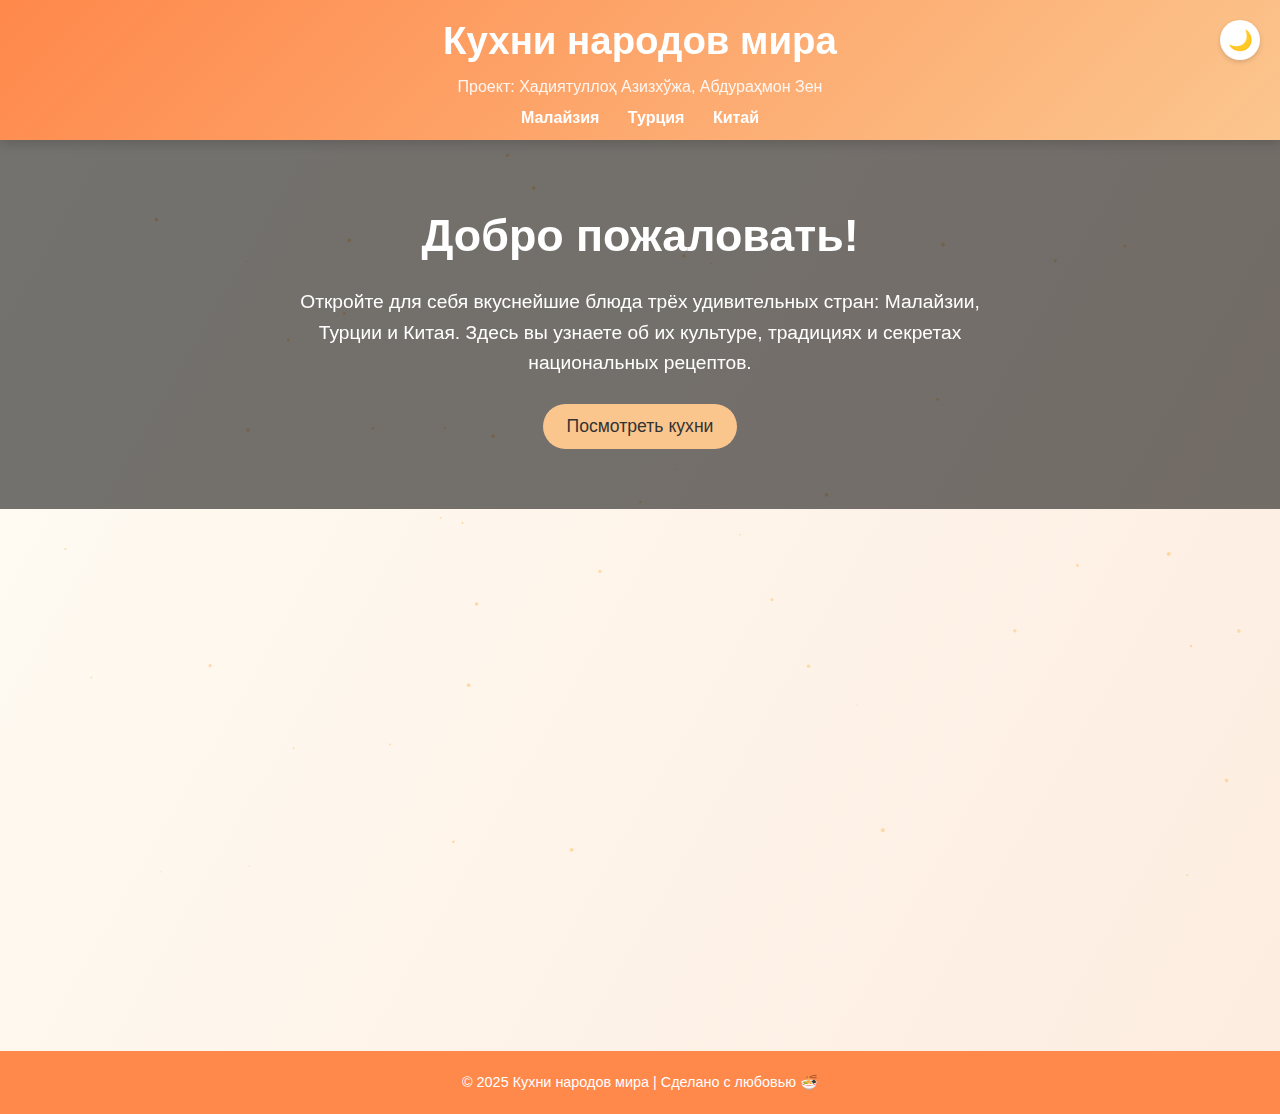
<file: index.html>
<!DOCTYPE html>
<html lang="ru">
<head>
  <meta charset="UTF-8">
  <meta name="viewport" content="width=device-width, initial-scale=1.0">
  <title>Кухни народов мира — Главная</title>
  <link rel="stylesheet" href="styles.css">
</head>
<body>
  <header>
    <h1>Кухни народов мира</h1>
    <p>Проект: Хадиятуллоҳ Азизхўжа, Абдураҳмон Зен</p>
    <nav>
      <a href="malaysia.html">Малайзия</a>
      <a href="turkey.html">Турция</a>
      <a href="china.html">Китай</a>
    </nav>
  </header>

  <section class="hero">
    <h2>Добро пожаловать!</h2>
    <p>Откройте для себя вкуснейшие блюда трёх удивительных стран: Малайзии, Турции и Китая.  
    Здесь вы узнаете об их культуре, традициях и секретах национальных рецептов.</p>
    <button onclick="scrollToCountries()">Посмотреть кухни</button>
  </section>

  <section id="countries" class="countries">
    <div class="country-card">
      <img src="bbab54c699d8ac151e6c36627e6b2a76.jpg" alt="Malaysia food">
      <h3>Малайзийская кухня</h3>
      <p>Экзотика, пряности и уникальные сочетания вкусов.</p>
      <a href="malaysia.html" class="btn">Подробнее</a>
    </div>

    <div class="country-card">
      <img src="bfe76a28edb5e38b1ac82cffd2575c64.jpg" alt="Turkey food">
      <h3>Турецкая кухня</h3>
      <p>Сочетание восточного богатства и европейской утончённости.</p>
      <a href="turkey.html" class="btn">Подробнее</a>
    </div>

    <div class="country-card">
      <img src="e3aca4310acc6d2a0712baf724e64041.jpg" alt="Chinese food">
      <h3>Китайская кухня</h3>
      <p>Баланс вкусов, яркие ароматы и древние традиции готовки.</p>
      <a href="china.html" class="btn">Подробнее</a>
    </div>
  </section>

  <footer>
    <p>© 2025 Кухни народов мира | Сделано с любовью 🍜</p>
  </footer>

  <script src="scripts.js"></script>
</body>
</html>
</file>
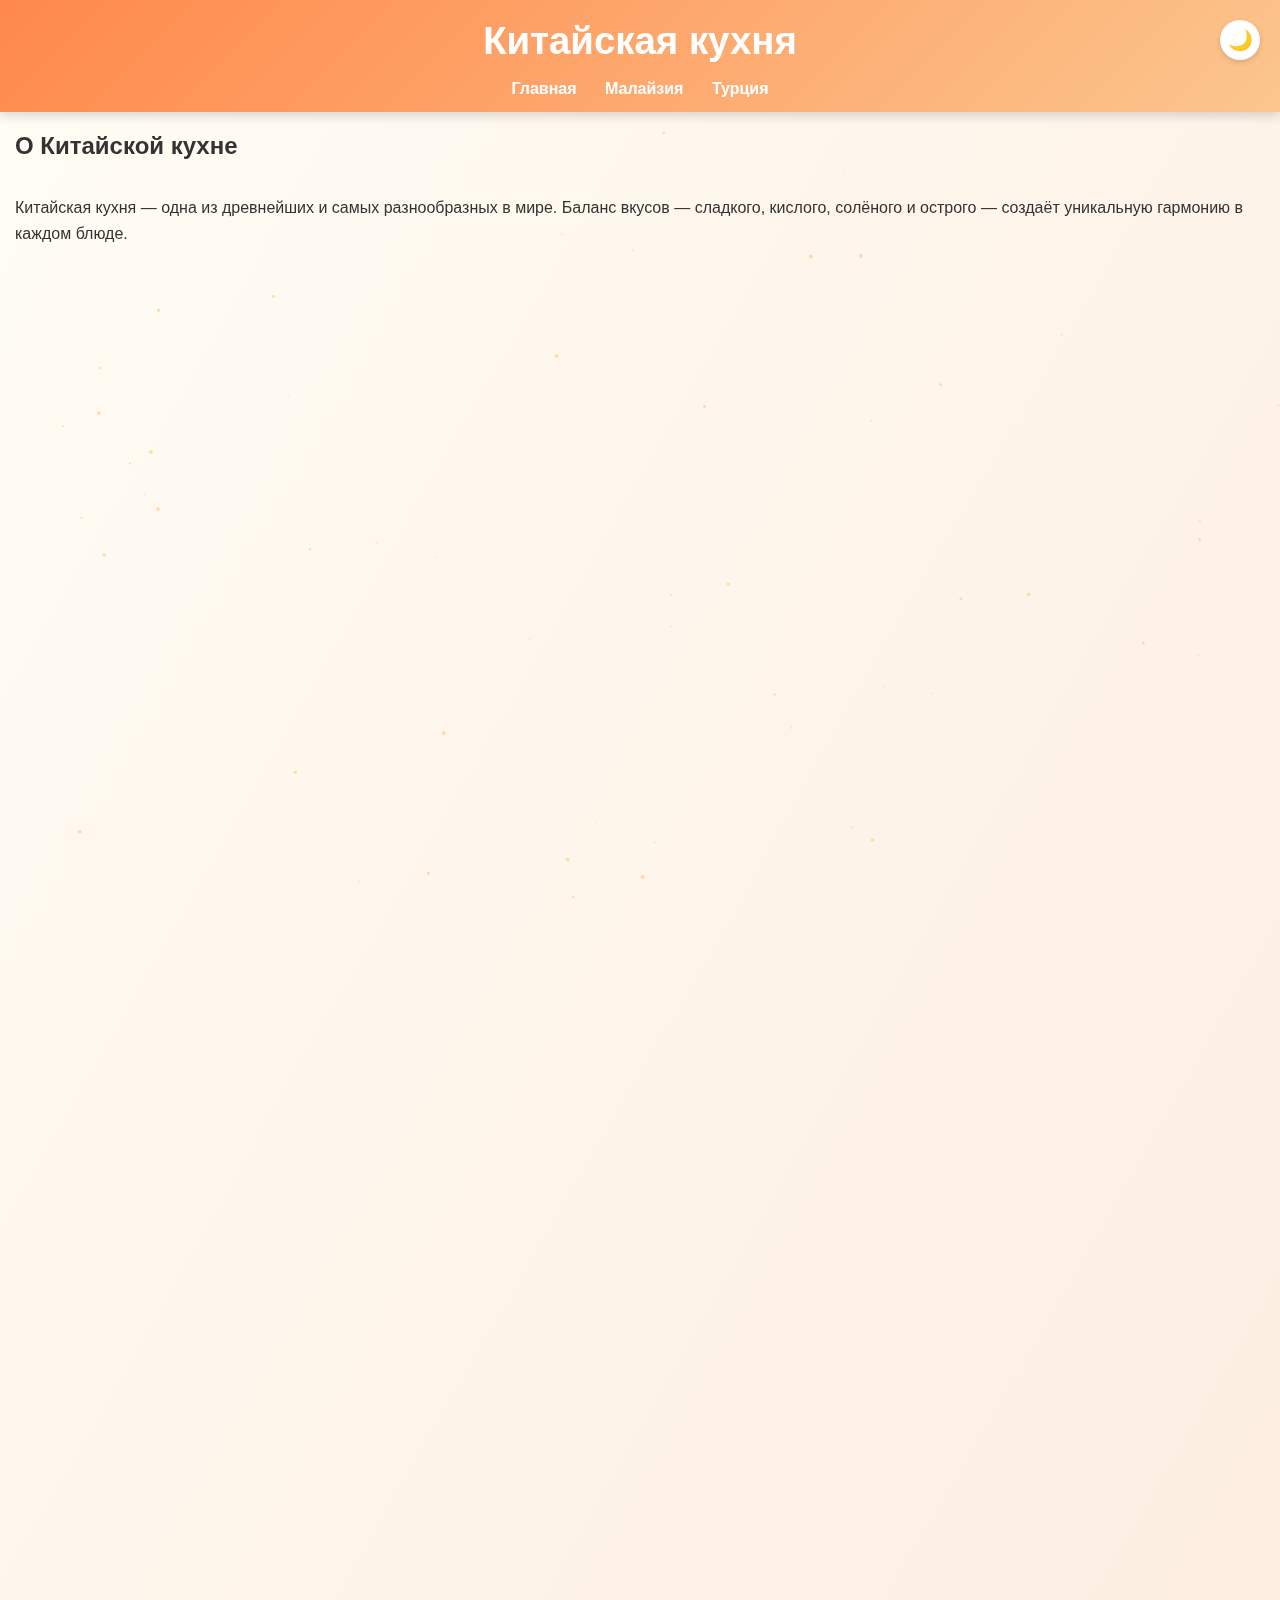
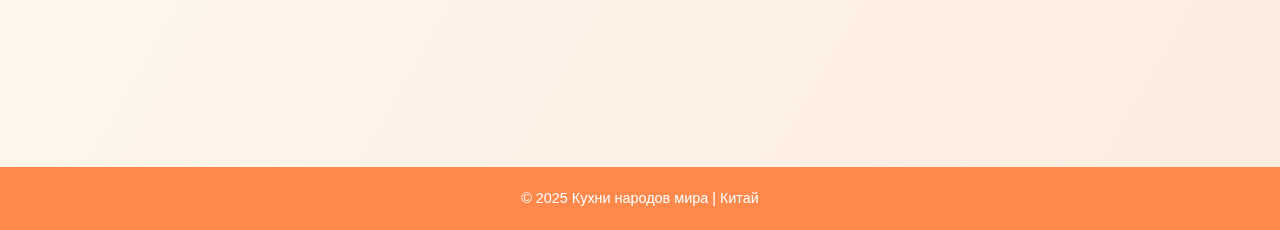
<file: china.html>
<!DOCTYPE html>
<html lang="ru">
<head>
  <meta charset="UTF-8">
  <meta name="viewport" content="width=device-width, initial-scale=1.0">
  <title>Китайская кухня — Кухни народов мира</title>
  <link rel="stylesheet" href="styles.css">
</head>
<body>
  <header>
    <h1>Китайская кухня</h1>
    <nav>
      <a href="index.html">Главная</a>
      <a href="malaysia.html">Малайзия</a>
      <a href="turkey.html">Турция</a>
    </nav>
  </header>

  <section class="intro">
    <h2>О Китайской кухне</h2>
    <p>
      Китайская кухня — одна из древнейших и самых разнообразных в мире.  
      Баланс вкусов — сладкого, кислого, солёного и острого — создаёт уникальную гармонию в каждом блюде.
    </p>
  </section>

  <section class="food-grid">
    <!-- 1 -->
    <div class="food-card">
      <img src="china/ef24648a867b29d00736e53940fa3a03.jpg" alt="Peking Duck">
      <h3>Peking Duck (Пекинская утка)</h3>
      <p>Знаменитое блюдо из утки с хрустящей кожей, подающейся с блинчиками и соусом.</p>
      <details>
        <summary>Рецепт</summary>
        <ul>
          <li>Утка — 1 шт</li>
          <li>Соевый соус, мёд, имбирь</li>
          <li>Тонкие блинчики, зелёный лук, соус хоисин</li>
        </ul>
        <p><b>Приготовление:</b> утку натирают соусом и запекают до хрустящей корочки.  
        Подают с блинчиками, луком и соусом.</p>
      </details>
    </div>

    <!-- 2 -->
    <div class="food-card">
      <img src="china/99944d4cc7fe3b09f9a448cfc7bee6c7.jpg" alt="Dumplings">
      <h3>Dumplings (Пельмени по-китайски)</h3>
      <p>Маленькие вареники с мясной или овощной начинкой, часто готовятся на пару.</p>
      <details>
        <summary>Рецепт</summary>
        <ul>
          <li>Тесто (мука, вода)</li>
          <li>Свинина или овощи</li>
          <li>Имбирь, соевый соус</li>
        </ul>
        <p><b>Приготовление:</b> начинку завернуть в тесто, варить или готовить на пару 8–10 минут.</p>
      </details>
    </div>

    <!-- 3 -->
    <div class="food-card">
      <img src="china/1f2f607ee4baae20cc03840343a8e958.jpg" alt="Kung Pao Chicken">
      <h3>Kung Pao Chicken (Курица Гунбао)</h3>
      <p>Острая жареная курица с арахисом, перцем чили и сладко-соевым соусом.</p>
      <details>
        <summary>Рецепт</summary>
        <ul>
          <li>Курица — 400 г</li>
          <li>Перец чили, арахис, соевый соус</li>
          <li>Имбирь, чеснок, сахар</li>
        </ul>
        <p><b>Приготовление:</b> обжарьте курицу, добавьте специи и арахис, залейте соусом и тушите 5 минут.</p>
      </details>
    </div>

    <!-- 4 -->
    <div class="food-card">
      <img src="china/ab9068bd270e55ab2cea2e4728bc8983.jpg" alt="Chow Mein">
      <h3>Chow Mein (Жареная лапша)</h3>
      <p>Обжаренная пшеничная лапша с овощами и мясом — одно из самых любимых блюд в Китае.</p>
      <details>
        <summary>Рецепт</summary>
        <ul>
          <li>Лапша — 200 г</li>
          <li>Курица, морковь, перец</li>
          <li>Соевый соус, кунжутное масло</li>
        </ul>
        <p><b>Приготовление:</b> обжарьте ингредиенты, добавьте лапшу и соус, перемешайте и подавайте горячим.</p>
      </details>
    </div>

    <!-- 5 -->
    <div class="food-card">
      <img src="china/957a9fba5d6b13ffd0a0828519b845ee.jpg" alt="Dim Sum">
      <h3>Dim Sum (Димсам)</h3>
      <p>Маленькие порции разнообразных блюд, подаваемых в корзинках — настоящая традиция китайского чаепития.</p>
      <details>
        <summary>Рецепт</summary>
        <ul>
          <li>Маленькие пельмени, булочки, рулетики</li>
          <li>Соевый соус, имбирь, чеснок</li>
          <li>Приготовить на пару</li>
        </ul>
        <p><b>Приготовление:</b> положите блюда в корзину и готовьте на пару 10–15 минут. Подавайте с соусом.</p>
      </details>
    </div>
  </section>

  <footer>
    <p>© 2025 Кухни народов мира | Китай </p>
  </footer>
  <script src="scripts.js"></script>

</body>
</html>
</file>
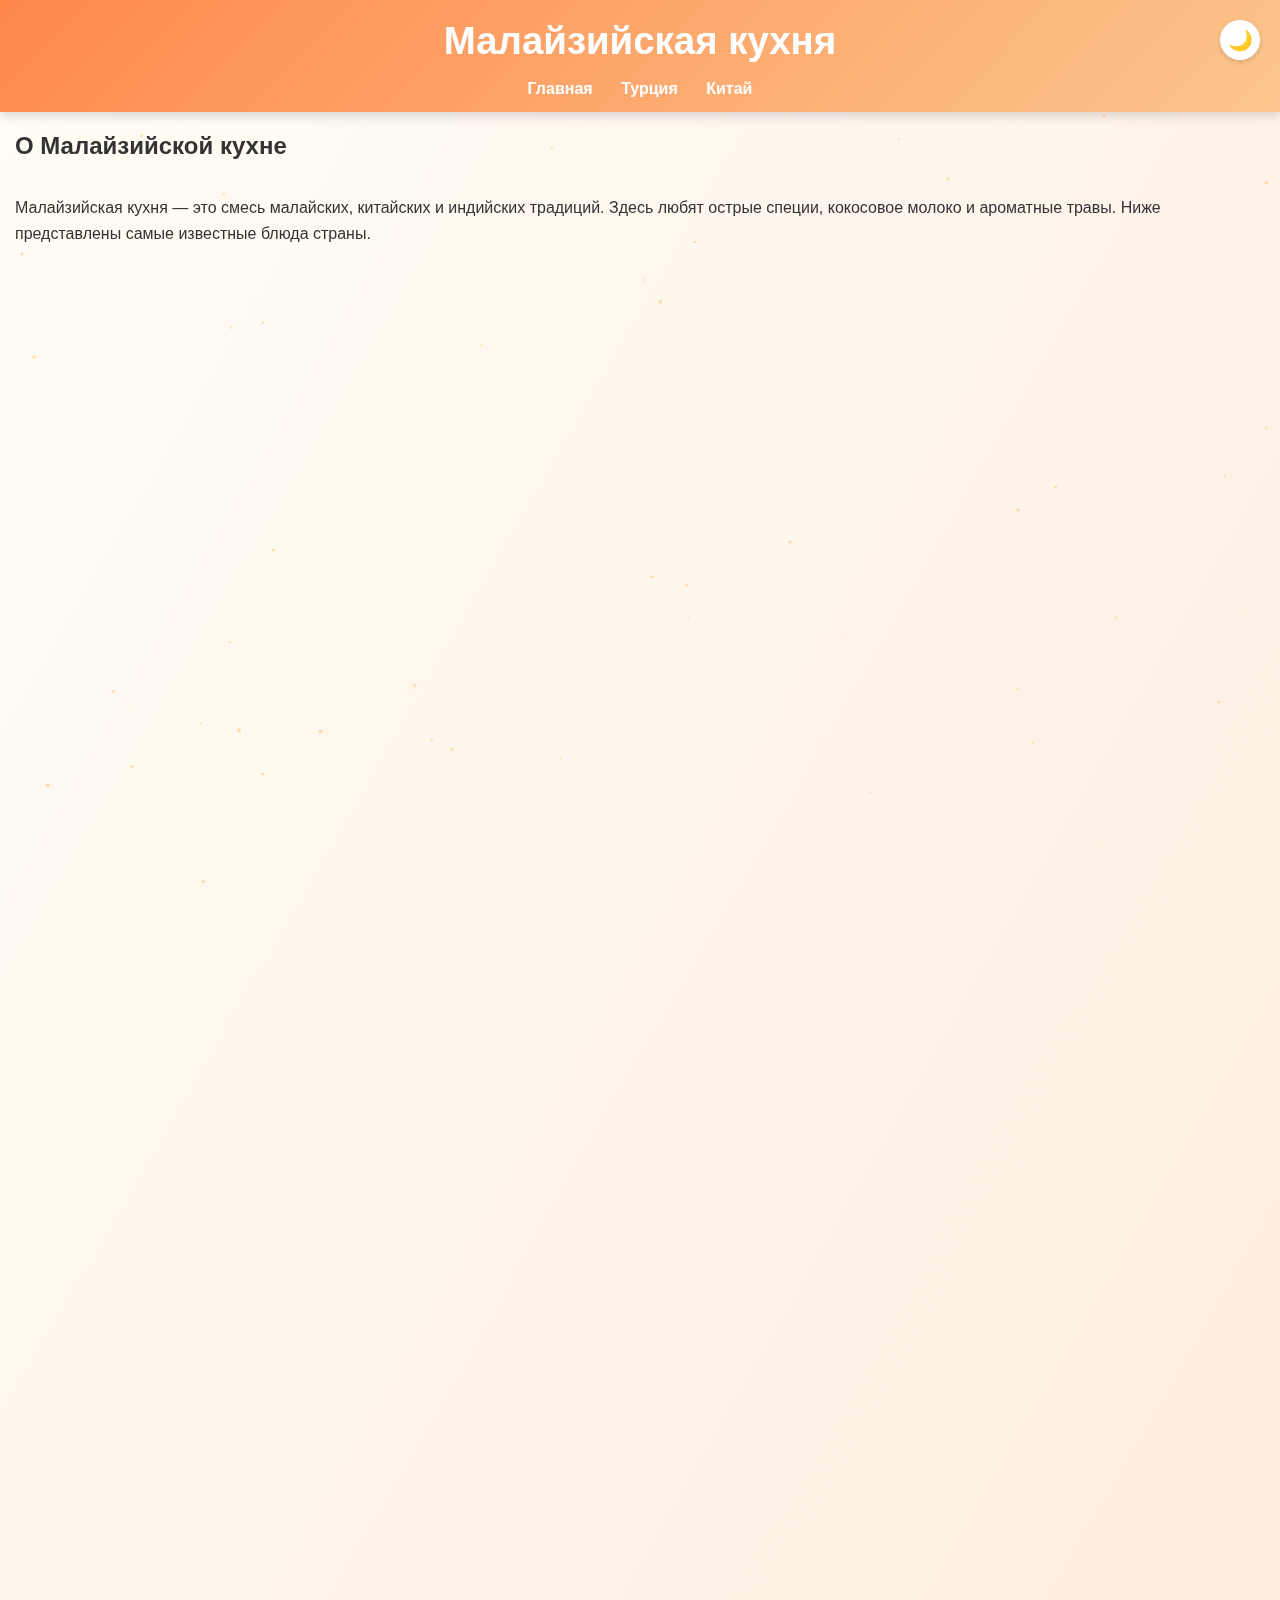
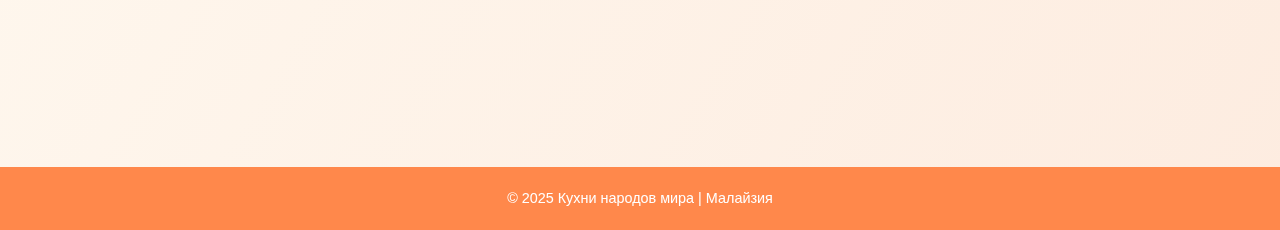
<file: malaysia.html>
<!DOCTYPE html>
<html lang="ru">
<head>
  <meta charset="UTF-8">
  <meta name="viewport" content="width=device-width, initial-scale=1.0">
  <title>Малайзийская кухня — Кухни народов мира</title>
  <link rel="stylesheet" href="styles.css">
</head>
<body>
  <header>
    <h1>Малайзийская кухня</h1>
    <nav>
      <a href="index.html">Главная</a>
      <a href="turkey.html">Турция</a>
      <a href="china.html">Китай</a>
    </nav>
    
  </header>

  <section class="intro">
    <h2>О Малайзийской кухне</h2>
    <p>
      Малайзийская кухня — это смесь малайских, китайских и индийских традиций.  
      Здесь любят острые специи, кокосовое молоко и ароматные травы.  
      Ниже представлены самые известные блюда страны.
    </p>
  </section>

  <section class="food-grid">
    <!-- 1 -->
    <div class="food-card">
      <img src="malaysia/05d1e69e8be87d3a07cc702c07663550.jpg" alt="Nasi Lemak">
      <h3>Nasi Lemak (Наси Лемак)</h3>
      <p>Национальное блюдо Малайзии — ароматный рис на кокосовом молоке с соусом самбал, яйцом и анчоусами.</p>
      <details>
        <summary>Рецепт</summary>
        <ul>
          <li>Рис — 1 стакан</li>
          <li>Кокосовое молоко — 200 мл</li>
          <li>Лист пандана, соль</li>
          <li>Соус самбал, жареные анчоусы, яйцо, арахис</li>
        </ul>
        <p><b>Приготовление:</b> варите рис в кокосовом молоке с панданом.  
        Подавайте с острым соусом самбал, яйцом и гарниром.</p>
      </details>
    </div>

    <!-- 2 -->
    <div class="food-card">
      <img src="malaysia/838ce03c72ccc5bc5d4575ce84b23266.jpg" alt="Laksa">
      <h3>Laksa (Лакса)</h3>
      <p>Острая лапша-суп с креветками и кокосовым молоком — символ пряного вкуса Юго-Восточной Азии.</p>
      <details>
        <summary>Рецепт</summary>
        <ul>
          <li>Лапша — 150 г</li>
          <li>Креветки — 100 г</li>
          <li>Кокосовое молоко — 200 мл</li>
          <li>Паста карри, лайм, зелень</li>
        </ul>
        <p><b>Приготовление:</b> обжарьте пасту карри, добавьте молоко и бульон,  
        затем лапшу и морепродукты. Украсьте лаймом.</p>
      </details>
    </div>

    <!-- 3 -->
    <div class="food-card">
      <img src="malaysia/7992fa1adf4978337ac1b0bcbd6d5e00.jpg" alt="Roti Canai">
      <h3>Roti Canai (Роти Чанай)</h3>
      <p>Популярная уличная еда — хрустящие лепёшки с карри. Идеально на завтрак!</p>
      <details>
        <summary>Рецепт</summary>
        <ul>
          <li>Мука — 2 стакана</li>
          <li>Вода — 3/4 стакана</li>
          <li>Масло, соль, сахар</li>
        </ul>
        <p><b>Приготовление:</b> замесите тесто, дайте отдохнуть, растяните и жарьте с двух сторон.  
        Подавайте с соусом карри.</p>
      </details>
    </div>

    <!-- 4 -->
    <div class="food-card">
      <img src="malaysia/dacb1727534c7602c1dda9cefcaff0d1.jpg" alt="Satay">
      <h3>Satay (Сатай)</h3>
      <p>Кусочки мяса на шпажках, жаренные на углях и подающиеся с арахисовым соусом.</p>
      <details>
        <summary>Рецепт</summary>
        <ul>
          <li>Курица — 500 г</li>
          <li>Чеснок, имбирь, соевый соус</li>
          <li>Арахисовый соус для подачи</li>
        </ul>
        <p><b>Приготовление:</b> маринуйте мясо 1 час, потом жарьте на углях до золотистости.  
        Подавайте с арахисовым соусом.</p>
      </details>
    </div>

    <!-- 5 -->
    <div class="food-card">
      <img src="malaysia/6b20bec5c97b6abe28e6aedfbcf1d5c7.jpg" alt="Char Kway Teow">
      <h3>Char Kway Teow (Чар Куэй Тео)</h3>
      <p>Жареная рисовая лапша с яйцом, соевым соусом и морепродуктами — ароматное чудо Малайзии.</p>
      <details>
        <summary>Рецепт</summary>
        <ul>
          <li>Рисовая лапша — 200 г</li>
          <li>Яйцо — 1 шт</li>
          <li>Соевый соус, чеснок, креветки</li>
        </ul>
        <p><b>Приготовление:</b> обжарьте лапшу с чесноком и яйцом, добавьте соус и морепродукты.</p>
      </details>
    </div>
  </section>

  <footer>
    <p>© 2025 Кухни народов мира | Малайзия</p>
  </footer>
  <script src="scripts.js"></script>

</body>
</html>
</file>
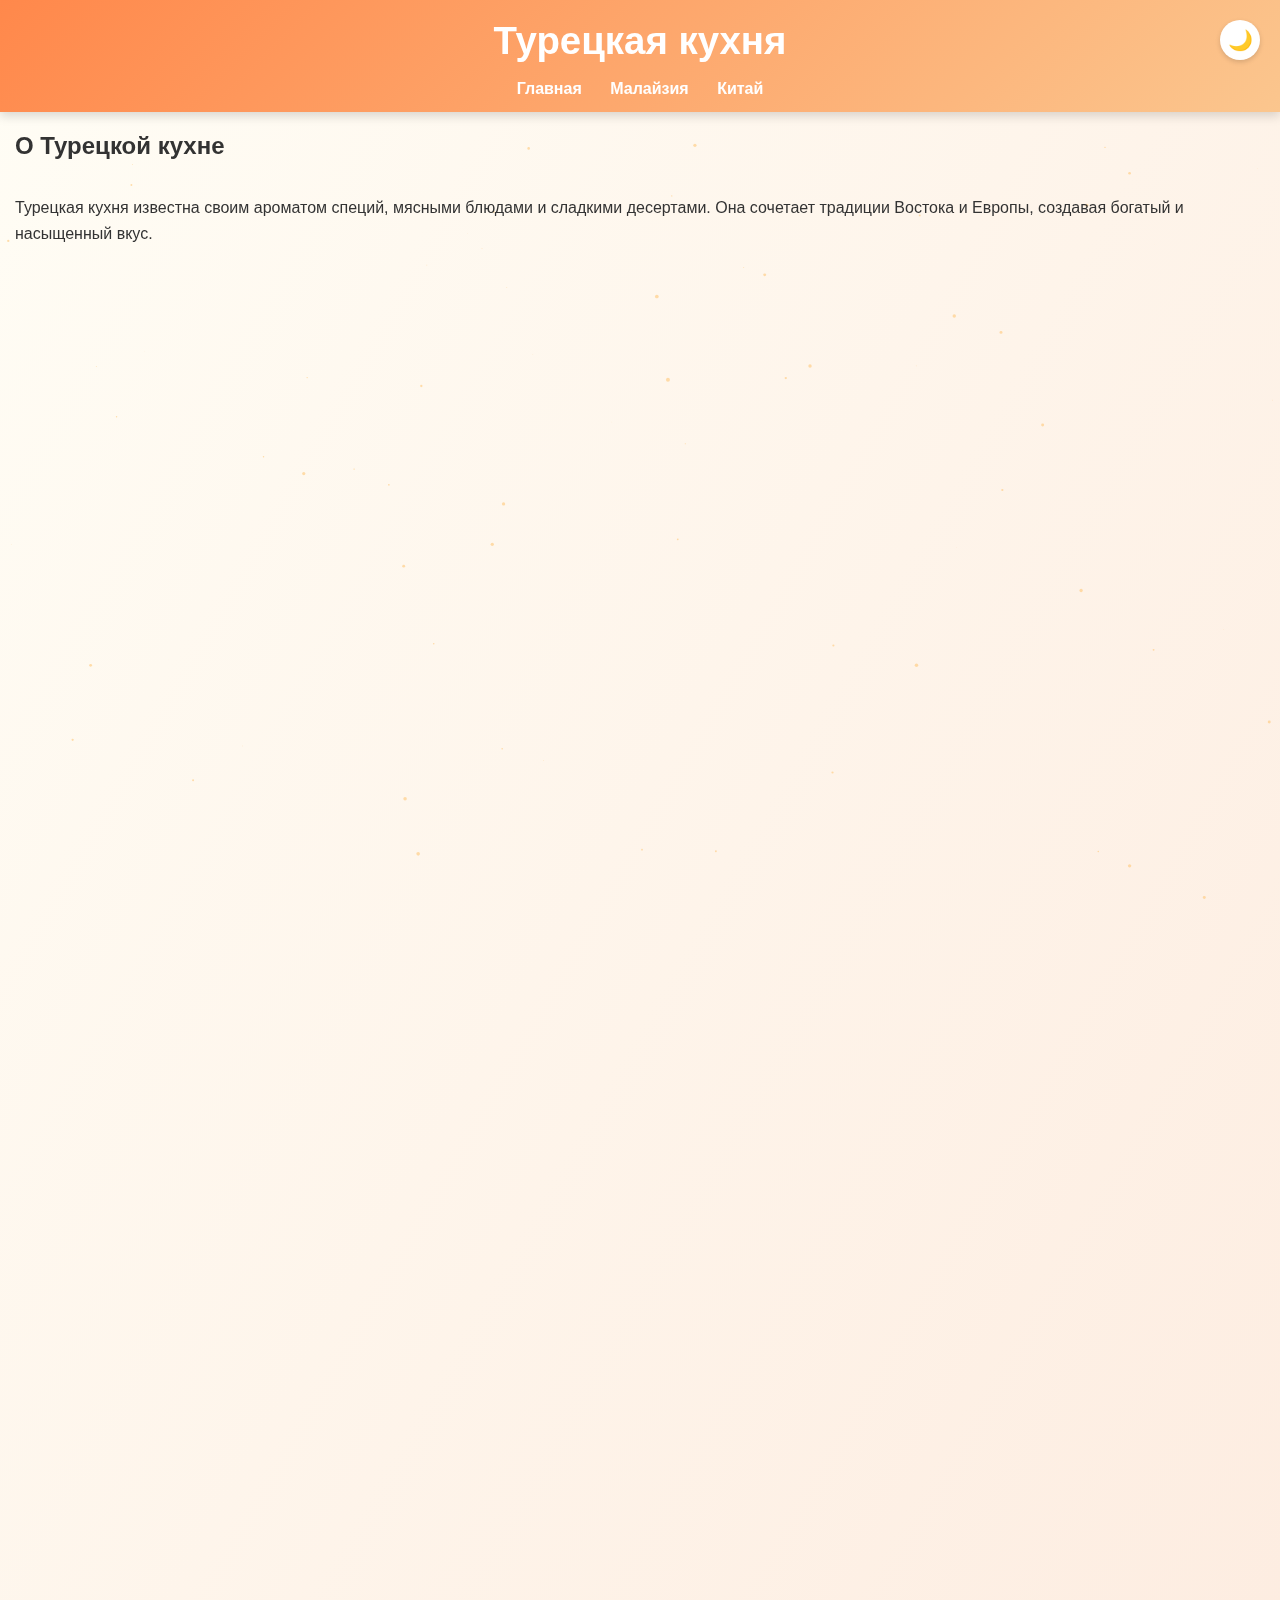
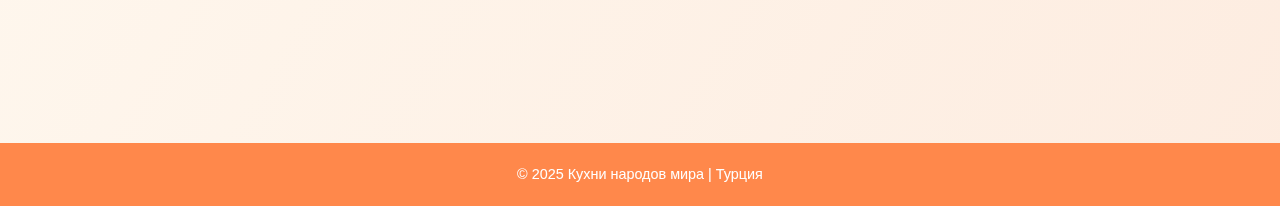
<file: turkey.html>
<!DOCTYPE html>
<html lang="ru">
<head>
  <meta charset="UTF-8">
  <meta name="viewport" content="width=device-width, initial-scale=1.0">
  <title>Турецкая кухня — Кухни народов мира</title>
  <link rel="stylesheet" href="styles.css">
</head>
<body>
  <header>
    <h1>Турецкая кухня</h1>
    <nav>
      <a href="index.html">Главная</a>
      <a href="malaysia.html">Малайзия</a>
      <a href="china.html">Китай</a>
    </nav>
  </header>

  <section class="intro">
    <h2>О Турецкой кухне</h2>
    <p>
      Турецкая кухня известна своим ароматом специй, мясными блюдами и сладкими десертами.  
      Она сочетает традиции Востока и Европы, создавая богатый и насыщенный вкус.
    </p>
  </section>

  <section class="food-grid">
    <!-- 1 -->
    <div class="food-card">
      <img src="turkish/cb59ec4f3190df4772189d8533cd2498.jpg" alt="Kebab">
      <h3>Kebab (Кебаб)</h3>
      <p>Главное блюдо Турции — сочное мясо, приготовленное на гриле или вертеле.</p>
      <details>
        <summary>Рецепт</summary>
        <ul>
          <li>Говядина или баранина — 500 г</li>
          <li>Лук, чеснок, специи (паприка, тмин)</li>
          <li>Оливковое масло</li>
        </ul>
        <p><b>Приготовление:</b> замаринуйте мясо 1–2 часа и жарьте на углях до румяной корочки.</p>
      </details>
    </div>

    <!-- 2 -->
    <div class="food-card">
      <img src="turkish/18bb0bd33415bd27e99a66c9d5cb5e4c.jpg" alt="Baklava">
      <h3>Baklava (Баклава)</h3>
      <p>Сладкий десерт из тонких слоёв теста с орехами и мёдом — гордость турецких кондитеров.</p>
      <details>
        <summary>Рецепт</summary>
        <ul>
          <li>Фило-тесто — 400 г</li>
          <li>Грецкие орехи — 200 г</li>
          <li>Мёд — 100 мл, сливочное масло</li>
        </ul>
        <p><b>Приготовление:</b> выложите слои теста, пересыпая орехами, полейте маслом и запеките.  
        После выпечки полейте горячим мёдом.</p>
      </details>
    </div>

    <!-- 3 -->
    <div class="food-card">
      <img src="turkish/911fd902bb905e2d9a364f8fe04aee6e.jpg" alt="Lahmacun">
      <h3>Lahmacun (Лахмаджун)</h3>
      <p>Тонкое тесто с мясным фаршем и овощами — турецкая пицца!</p>
      <details>
        <summary>Рецепт</summary>
        <ul>
          <li>Мука — 2 стакана</li>
          <li>Фарш — 300 г</li>
          <li>Помидоры, лук, перец, специи</li>
        </ul>
        <p><b>Приготовление:</b> приготовьте тесто, сверху нанесите начинку и запеките при 200°C 10–15 мин.</p>
      </details>
    </div>

    <!-- 4 -->
    <div class="food-card">
      <img src="turkish/002764e79598fb0abca8ff8b246ec68d.jpg" alt="Menemen">
      <h3>Menemen (Менемен)</h3>
      <p>Популярное турецкое блюдо из яиц, помидоров и перца — вкусный завтрак на каждый день.</p>
      <details>
        <summary>Рецепт</summary>
        <ul>
          <li>Яйца — 3 шт</li>
          <li>Помидоры — 2 шт, перец — 1 шт</li>
          <li>Оливковое масло, соль, перец</li>
        </ul>
        <p><b>Приготовление:</b> обжарьте овощи, добавьте яйца и перемешивайте до лёгкого загустения.</p>
      </details>
    </div>

    <!-- 5 -->
    <div class="food-card">
      <img src="turkish/6c9a39b8a5185238203261c9d1d45e48.jpg" alt="Manti">
      <h3>Manti (Манты по-турецки)</h3>
      <p>Маленькие пельмени с мясом, подающиеся с йогуртом и чесночным соусом.</p>
      <details>
        <summary>Рецепт</summary>
        <ul>
          <li>Тесто (мука, вода, яйцо)</li>
          <li>Фарш — 300 г, лук</li>
          <li>Йогурт, чеснок, сливочное масло</li>
        </ul>
        <p><b>Приготовление:</b> слепите маленькие манты, отварите и подайте с йогуртовым соусом и маслом с паприкой.</p>
      </details>
    </div>
  </section>

  <footer>
    <p>© 2025 Кухни народов мира | Турция </p>
  </footer>
  <script src="scripts.js"></script>

</body>
</html>
</file>
<file: styles.css>
* {
  margin: 0;
  padding: 0;
  box-sizing: border-box;
  font-family: "Poppins", sans-serif;
  transition: background 0.3s, color 0.3s;
}

body {
  --bg-color: #fffdf5;
  --text-color: #333;
  --card-bg: #fff;
  --accent: #ff884b;
  --accent-light: #fbc68e;
  --btn-bg: #fb874d;
  --btn-hover: #fca682;
  --shadow: rgba(0, 0, 0, 0.15);

  background: linear-gradient(120deg, var(--bg-color), #fdece0);
  color: var(--text-color);
  line-height: 1.6;
  scroll-behavior: smooth;
}

body.dark {
  --bg-color: #1e1e1e;
  --text-color: #f0f0f0;
  --card-bg: #2b2b2b;
  --accent: #fe943e;
  --accent-light: #f7b284;
  --btn-bg: #fca980;
  --btn-hover: #9c755c;
  --shadow: rgba(255, 255, 255, 0.249);

  background: linear-gradient(120deg, #393939, #101010);
}

header {
  background: linear-gradient(135deg, var(--accent), var(--accent-light));
  color: white;
  text-align: center;
  padding: 10px;
  box-shadow: 0 4px 10px var(--shadow);
  position: sticky;
  top: 0;
  z-index: 1000;
}


header h1 {
  font-size: 2.4em;
  margin-bottom: 2.5px;
}

header p {
  font-size: 1em;
  opacity: 0.9;
}

.theme-toggle {
  position: absolute;
  right: 20px;
  top: 20px;
  background: white;
  color: var(--accent);
  border: none;
  border-radius: 50%;
  width: 40px;
  height: 40px;
  font-size: 20px;
  cursor: pointer;
  box-shadow: 0 2px 5px var(--shadow);
  transition: all 0.3s ease;
  display: flex;
  align-items: center;
  justify-content: center;
}

.theme-toggle:hover {
  transform: scale(1.1);
  background: var(--accent-light);
  color: white;
}

nav {
  margin-top: 5px;
}

nav a {
  color: white;
  text-decoration: none;
  margin: 0 12px;
  font-weight: 600;
}

nav a:hover {
  text-decoration: underline;
}

.hero {
  text-align: center;
  padding: 60px 20px;
  background: url('https://images.unsplash.com/photo-1504674900247-0877df9cc836?w=1600') center/cover no-repeat;
  color: white;
  position: relative;
  overflow: hidden;
}

.hero::before {
  content: "";
  position: absolute;
  inset: 0;
  background: rgba(0, 0, 0, 0.55);
}

.hero h2,
.hero p,
.hero button {
  position: relative;
  z-index: 2;
}

.hero h2 {
  font-size: 2.8em;
  margin-bottom: 15px;
}

.hero p {
  max-width: 700px;
  margin: 0 auto 25px;
  font-size: 1.2em;
}

.hero button {
  background: var(--accent-light);
  color: #333;
  border: none;
  padding: 12px 24px;
  font-size: 1.1em;
  border-radius: 25px;
  cursor: pointer;
}

.hero button:hover {
  background: var(--btn-hover);
  transform: translateY(-3px);
}

.countries {
  display: flex;
  flex-wrap: wrap;
  justify-content: center;
  gap: 25px;
  padding: 60px 20px;
}

.country-card {
  background: var(--card-bg);
  border-radius: 15px;
  box-shadow: 0 4px 10px var(--shadow);
  overflow: hidden;
  width: 300px;
  text-align: center;
  transition: all 0.4s ease;
}

.country-card:hover {
  transform: translateY(-8px);
  box-shadow: 0 8px 18px var(--shadow);
}

.country-card img {
  width: 100%;
  height: 200px;
  object-fit: cover;
}

.country-card h3 {
  margin: 15px 0 5px;
  color: var(--accent);
}

.country-card p {
  font-size: 0.95em;
  padding: 0 15px 10px;
  color: var(--text-color);
}

.btn {
  display: inline-block;
  background: var(--btn-bg);
  color: white;
  text-decoration: none;
  padding: 10px 20px;
  border-radius: 25px;
  margin-bottom: 20px;
}

.btn:hover {
  background: var(--btn-hover);
  transform: scale(1.05);
}

.food-grid {
  display: grid;
  grid-template-columns: repeat(2, 1fr);
  gap: 30px;
  padding: 40px;
  justify-items: center;
}

.food-card {
  background: var(--card-bg);
  border-radius: 16px;
  box-shadow: 0 4px 10px var(--shadow);
  overflow: hidden;
  max-width: 400px;
  transition: transform 0.3s ease, box-shadow 0.3s ease;
}

.food-card:hover {
  transform: scale(1.03);
}

.food-card img {
  width: 100%;
  height: 240px;
  object-fit: cover;
}

.food-card h3 {
  color: var(--accent-light);
  margin: 15px;
}

.food-card p {
  color: var(--text-color);
  margin: 10px 15px;
  font-size: 0.95em;
}

details {
  background: rgba(255, 255, 255, 0.05);
  border: 1px solid rgba(255, 255, 255, 0.15);
  border-radius: 10px;
  padding: 10px 15px;
  margin: 15px;
}

summary {
  font-weight: bold;
  color: var(--accent-light);
  cursor: pointer;
}

details[open] {
  background: rgba(255, 255, 255, 0.1);
  border-color: var(--accent);
  transition: all 0.3s ease;
}

details ul {
  margin-top: 10px;
  margin-bottom: 10px;
  padding-left: 20px;
}

details p {
  font-size: 0.9em;
  color: var(--text-color);
}

.food-card button,
.food-card .view-btn {
  display: none !important;
}

footer {
  background: var(--accent);
  color: white;
  text-align: center;
  padding: 20px 10px;
  font-size: 0.9em;
  margin-top: 40px;
}


.intro h2 ,.intro p{
  padding: 15px;
}
</file>
